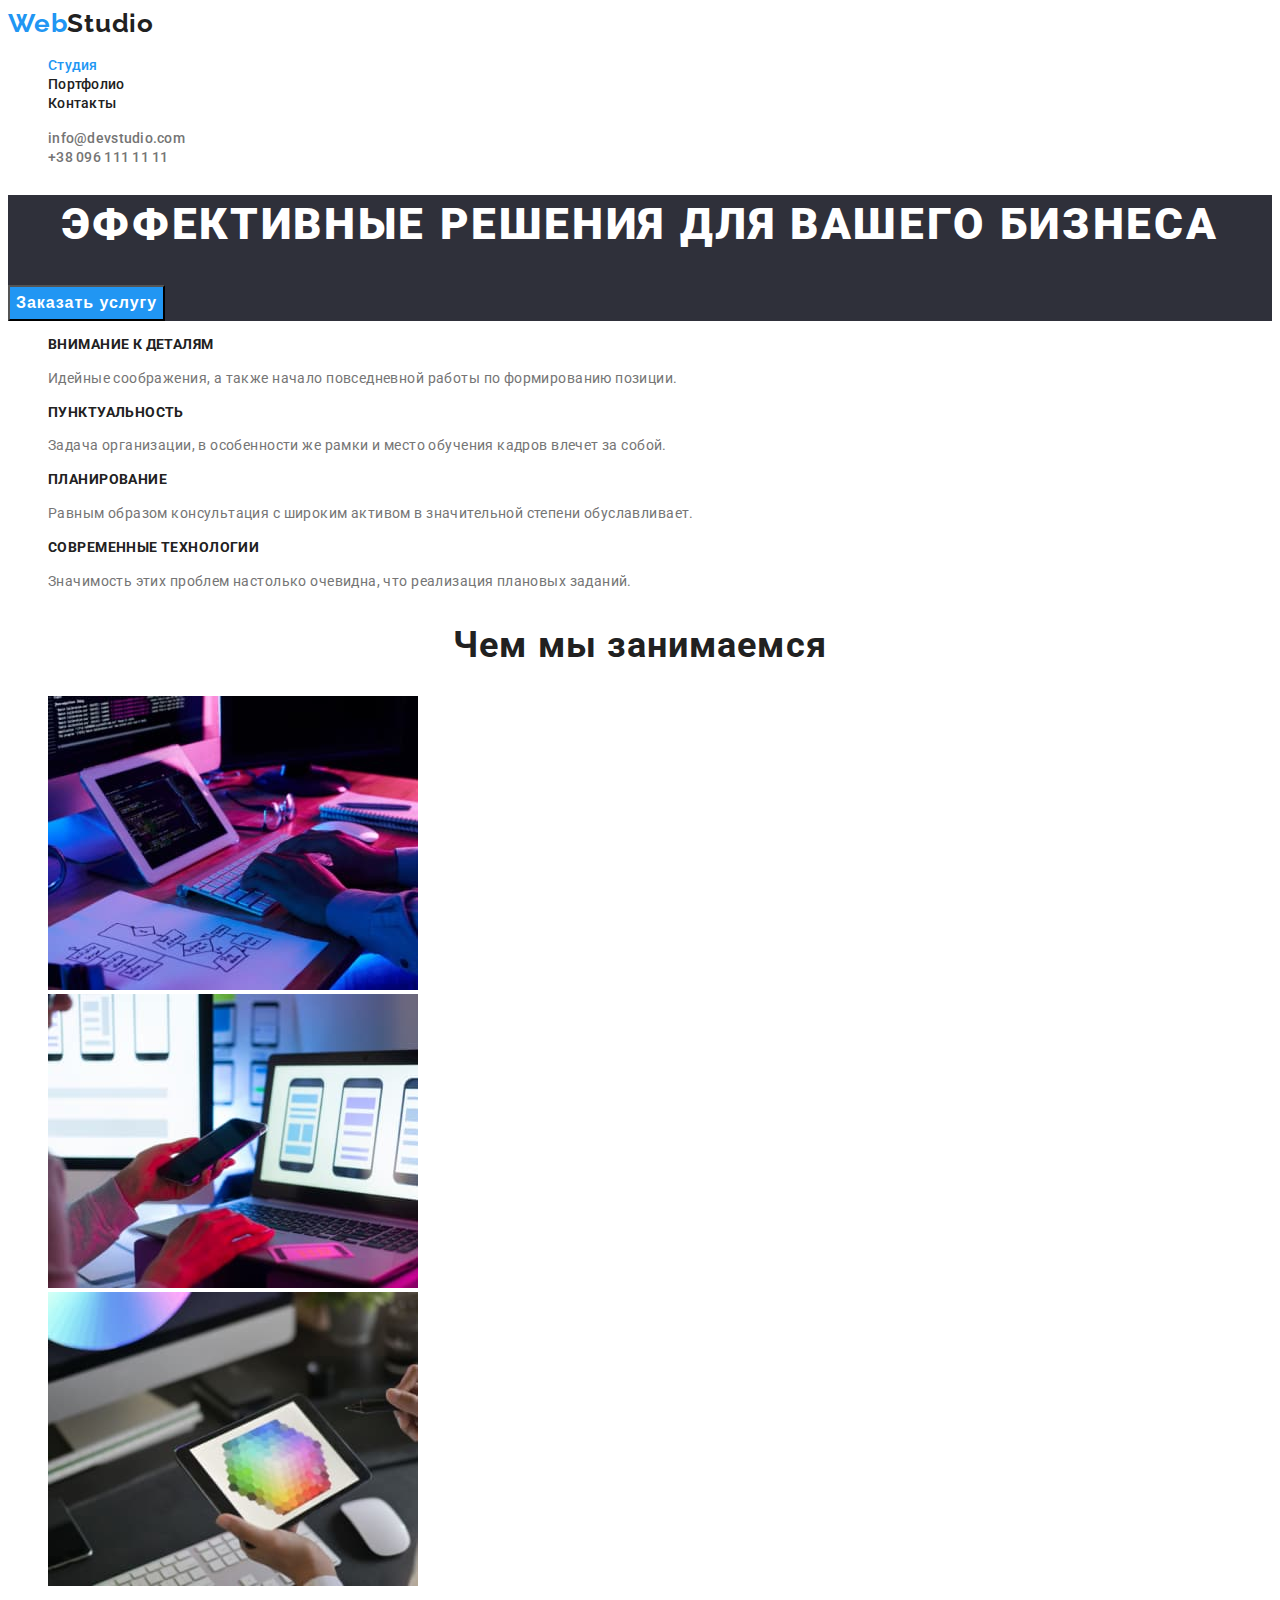
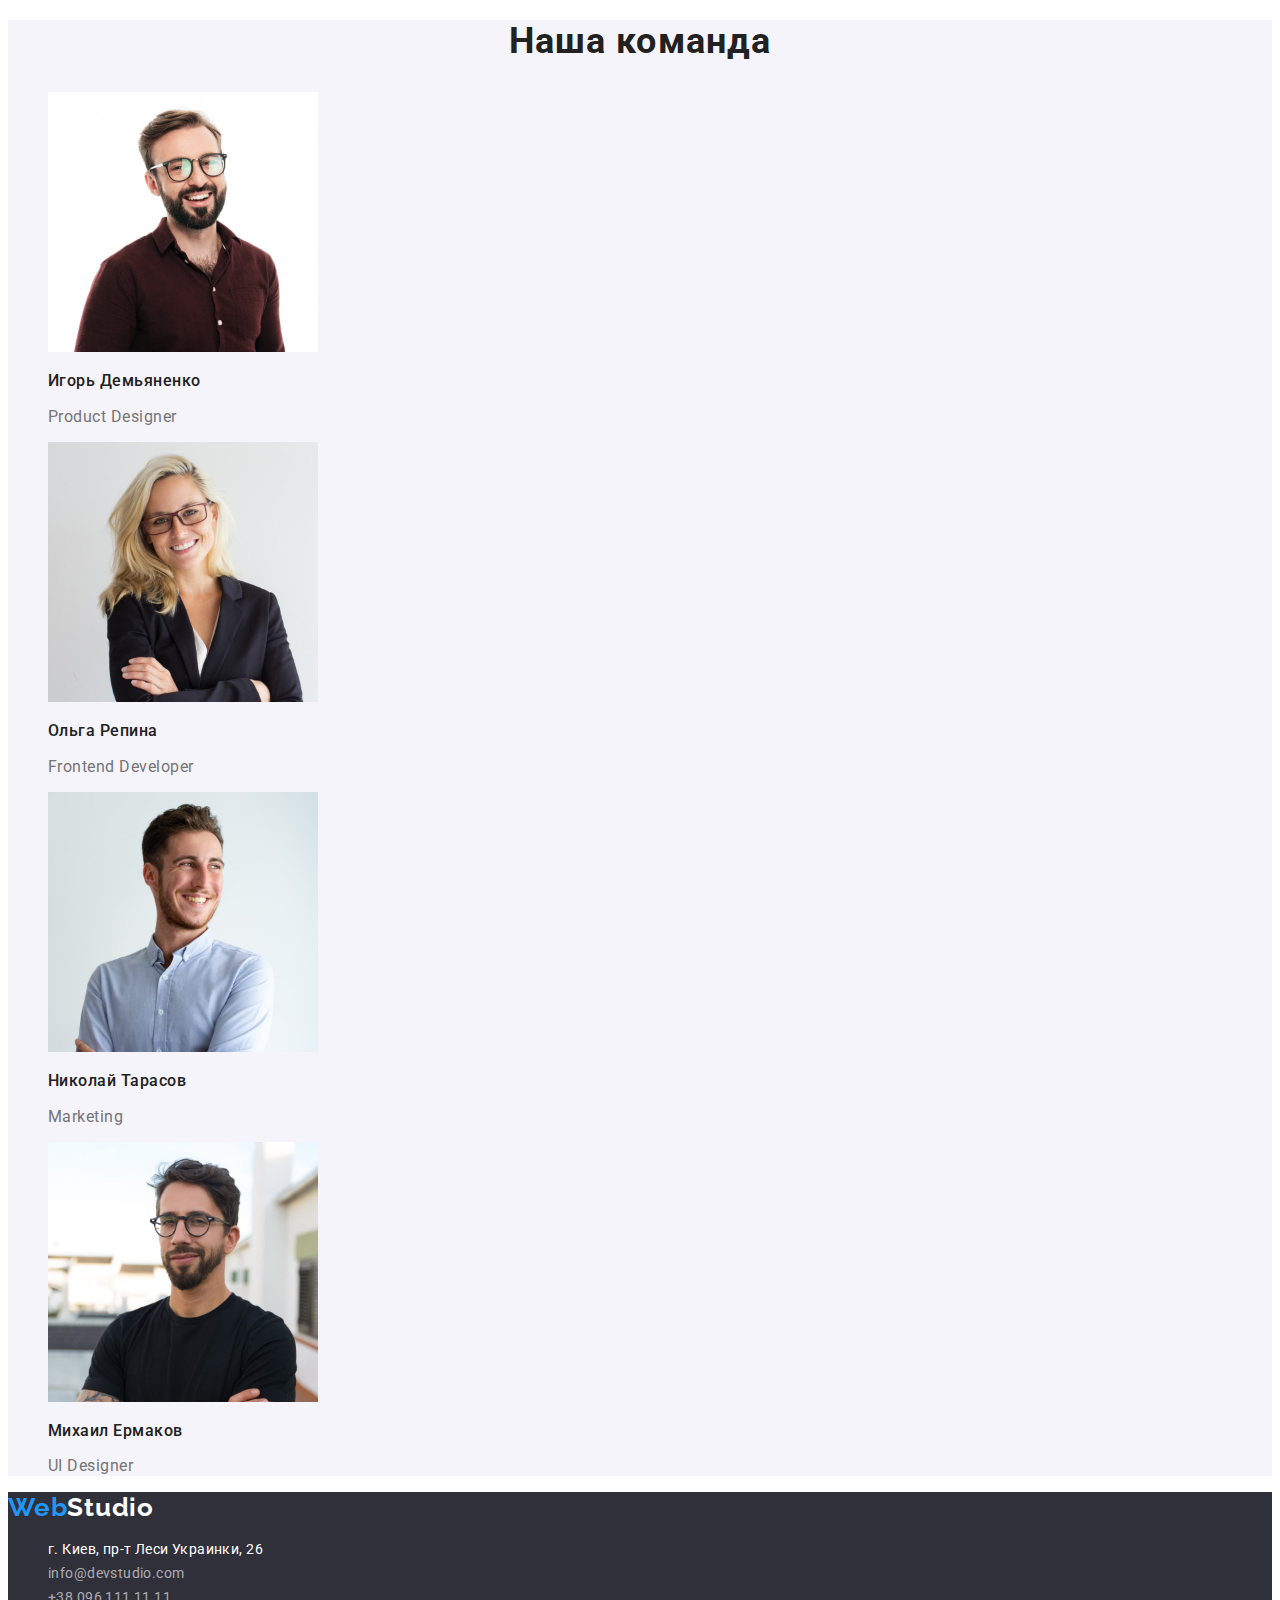
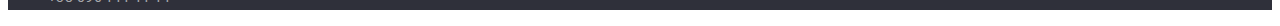
<file: index.html>
<!DOCTYPE html>
<html lang="ru">

<head>
    <meta charset="UTF-8">
    <meta http-equiv="X-UA-Compatible" content="IE=edge">
    <meta name="viewport" content="width=device-width, initial-scale=1.0">
    <title>WebStudio</title>
    <link rel="preconnect" href="https://fonts.googleapis.com">
    <link rel="preconnect" href="https://fonts.gstatic.com" crossorigin>
    <link href="https://fonts.googleapis.com/css2?family=Raleway:wght@700&family=Roboto:wght@400;500;700;900&display=swap"
        rel="stylesheet">
    <link rel="stylesheet" href="./css/styles.css">
</head>
<body>
    <!--header-->
    <header>
        <a href="./index.html" lang="en" class="logo">Web<span class="logo-accent-body">Studio</span></a>
        <nav>
            <ul class="site-nav list">
                <li><a href="" class="link-current">Студия</a></li>
                <li><a href="./portfolio.html" class="link">Портфолио</a></li>
                <li><a href="" class="link">Контакты</a></li>
            </ul>
        </nav>
        <ul class="contacts list">
            <li><a href="mailto:info@devstudio.com" class="link">info@devstudio.com</a></li>
            <li><a href="tel:+380961111111" class="link">+38 096 111 11 11</a></li>
        </ul>
    </header>
    <main>
        <!--section 1-->
        <section class="hero">
            <h1 class="hero-title">Эффективные решения для вашего бизнеса</h1>
            <button type="button" class="button-order">Заказать услугу</button>
        </section>
        <!--section 2-->
        <section class="section">
            <ul class="feature list">
                <li>
                    <h3 class="title">Внимание к деталям</h3>
                    <p class="text">Идейные соображения, а также начало повседневной работы по формированию позиции.</p>
                </li>
                <li>
                    <h3 class="title">Пунктуальность</h3>
                    <p class="text">Задача организации, в особенности же рамки и место обучения кадров влечет за собой.</p>
                </li>
                <li>
                    <h3 class="title">Планирование</h3>
                    <p class="text">Равным образом консультация с широким активом в значительной степени обуславливает.</p>
                </li>
                <li>
                    <h3 class="title">Современные технологии</h3>
                    <p class="text">Значимость этих проблем настолько очевидна, что реализация плановых заданий.</p>
                </li>
            </ul>
        </section>
            <!--section 3-->
            <section class="section">
                <h2 class="section-title">Чем мы занимаемся</h2>
                <ul class="section list">
                    <li><img src="./images/box1.jpg" alt="набирает текст" width="370" height="294"></li>
                    <li><img src="./images/box2.jpg" alt="держит телефон" width="370" height="294"></li>
                    <li><img src="./images/box3.jpg" alt="держит планшет" width="370" height="294"></li>
                </ul>
            </section>
            <!--section 4-->
        <section class="section-staff">
                <h2 class="section-title">Наша команда</h2>
            <ul class="staff list">
                <li>
                    <img src="./images/demyan.jpg" alt="игорь демьяненко" width="270" height="260">
                    <h3 class="title">Игорь Демьяненко</h3>
                    <p class="position" lang="en">Product Designer</p>
                </li>
                <li>
                    <img src="./images/repin.jpg" alt="ольга репина" width="270" height="260">
                    <h3 class="title">Ольга Репина</h3>
                    <p class="position" lang="en">Frontend Developer</p>
                </li>
                <li>
                    <img src="./images/taras.jpg" alt="николай тарасов" width="270" height="260">
                    <h3 class="title">Николай Тарасов</h3>
                    <p class="position" lang="en">Marketing</p>
                </li>
                <li>
                    <img src="./images/ermak.jpg" alt="михаил ермаков" width="270" height="260">
                    <h3 class="title">Михаил Ермаков</h3>
                    <p class="position" lang="en">UI Designer</p>
                </li>
            </ul>
        </section>
    </main>
    <!--footer-->
    <footer class="footer">
        <a href="./index.html" lang="en" class="logo">Web<span class="logo-accent-footer">Studio</span></a>
        <address>
            <ul class="contacts-list list">
                        <li><a class="link-alpha" href="https://goo.gl/maps/rASrwgMtE8FGgETj6" target="_blank" rel="noopener noreferrer"> г. Киев,
                        пр-т Леси Украинки, 26</a></li>
                        <li><a class="link" href="mailto:info@devstudio.com">info@devstudio.com</a></li>
                        <li><a class="link" href="tel:+380961111111">+38 096 111 11 11</a> </li>
            </ul>
        </address>
    </footer>
</body>
</html>
</file>
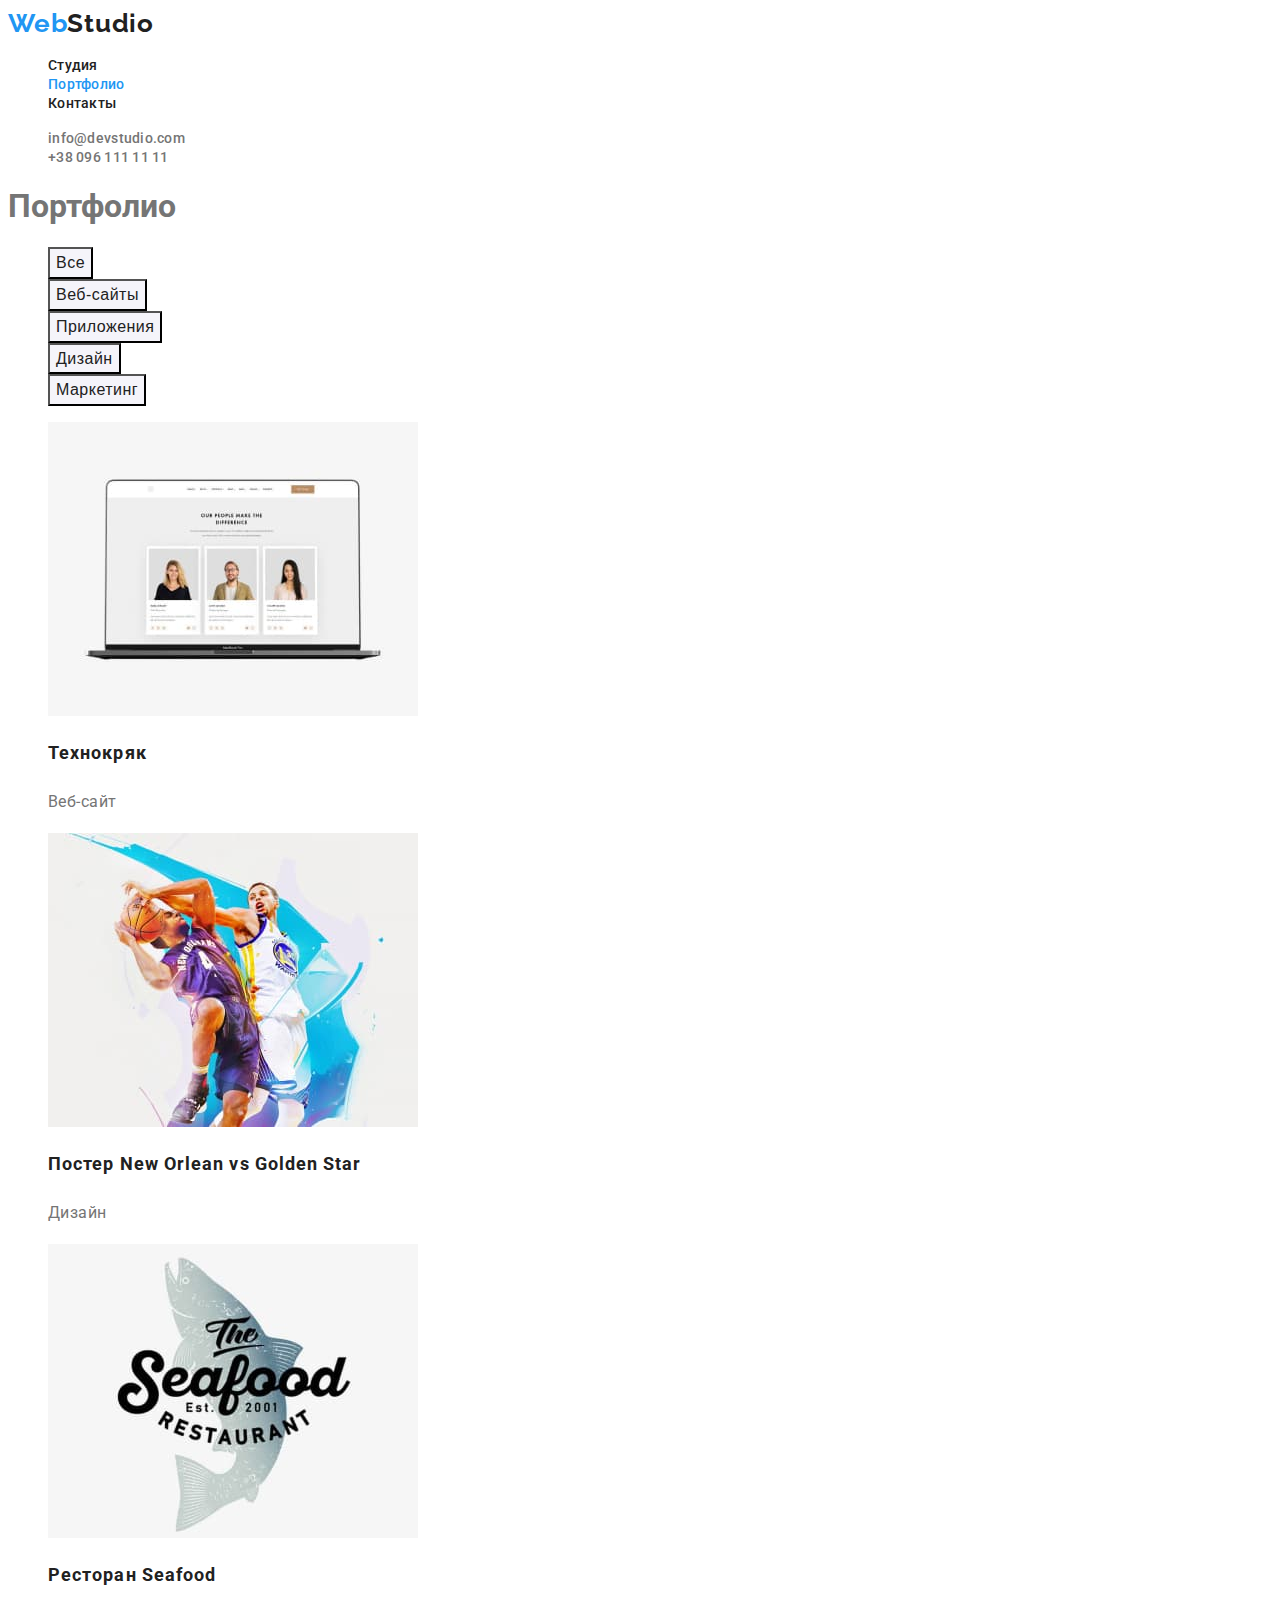
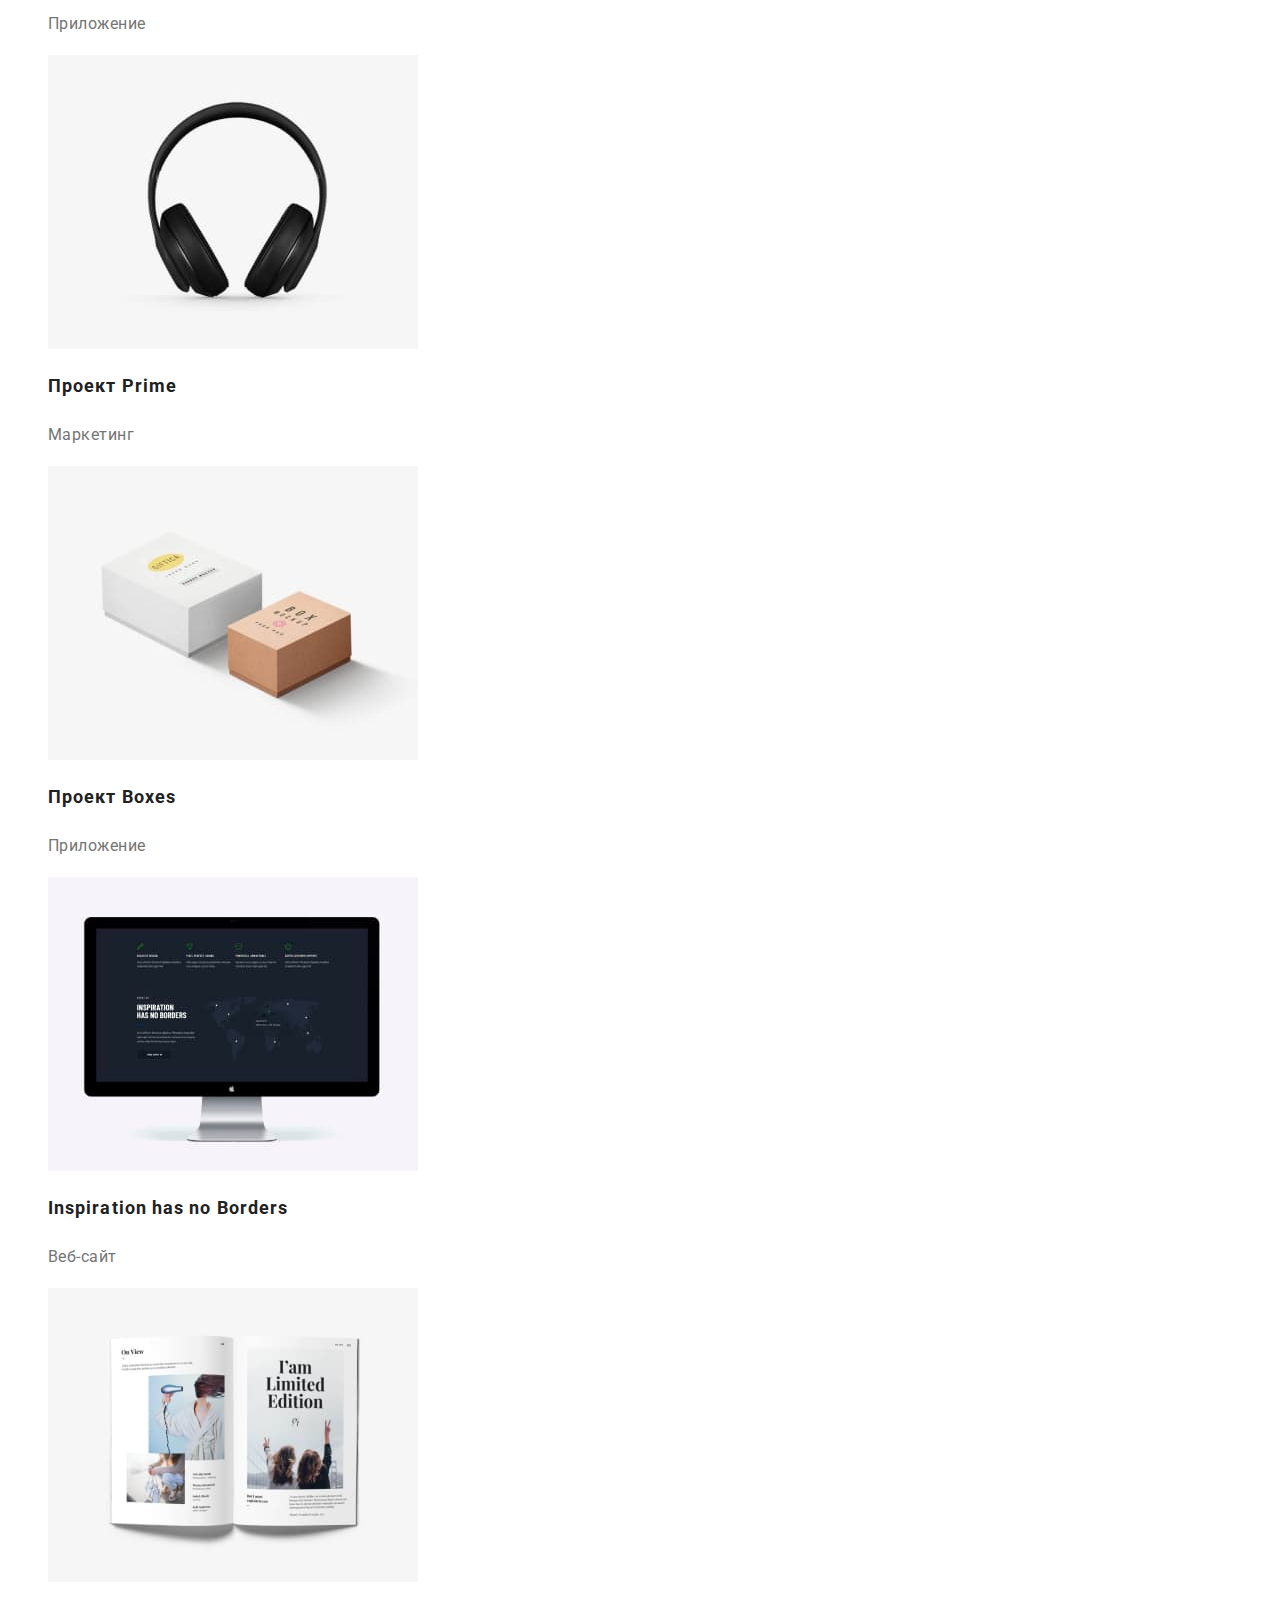
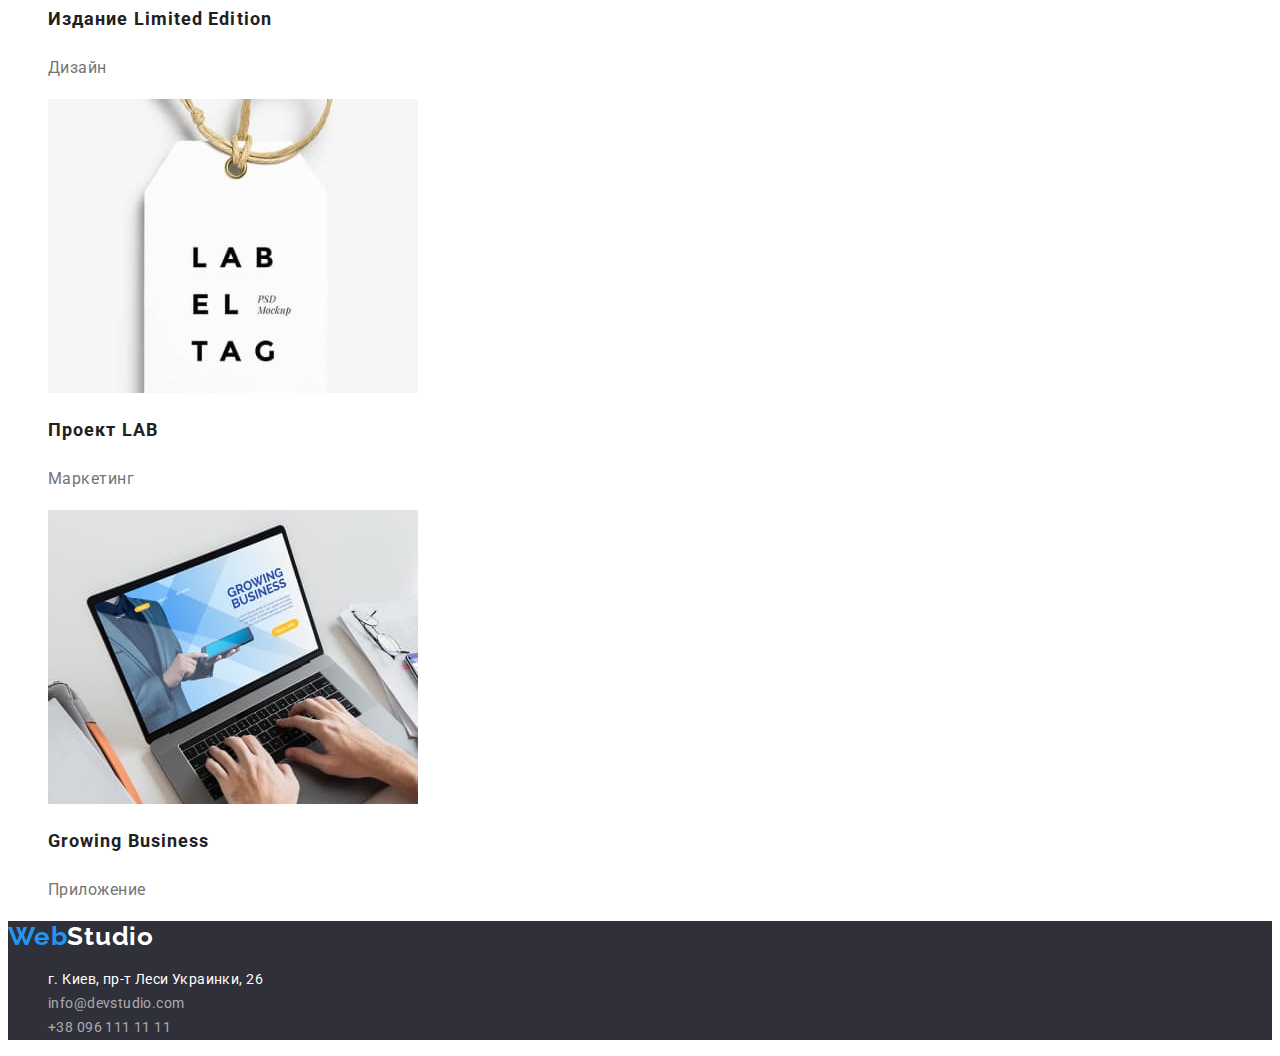
<file: portfolio.html>
<!DOCTYPE html>
<html lang="ru">

<head>
    <meta charset="UTF-8">
    <meta http-equiv="X-UA-Compatible" content="IE=edge">
    <meta name="viewport" content="width=device-width,      initial-scale=1.0">
    <title>Portfolio</title>
    <link rel="preconnect" href="https://fonts.googleapis.com">
    <link rel="preconnect" href="https://fonts.gstatic.com" crossorigin>
    <link href="https://fonts.googleapis.com/css2?family=Raleway:wght@700&family=Roboto:wght@400;500;700;900&display=swap"
        rel="stylesheet">
    <link rel="stylesheet" href="./css/styles.css">
</head>
<body>
        <!--header-->
    <header>
        <a href="./index.html" lang="en" class="logo">Web<span class="logo-accent-body">Studio</span></a>
        <nav>
            <ul class="site-nav list">
                <li><a href="./index.html" class="link">Студия</a></li>
                <li><a href="./portfolio.html" class="link-current">Портфолио</a></li>
                <li><a href="" class="link">Контакты</a></li>
            </ul>
        </nav>
        <ul class="contacts list">
            <li><a href="mailto:info@devstudio.com" class="link">info@devstudio.com</a></li>
            <li><a href="tel:+380961111111" class="link">+38 096 111 11 11</a></li>
        </ul>
    </header>
    <main>
        <section>
            <h1>Портфолио</h1> 
            <!-- h1 в последствии будет скрыт -->
            <ul class="button list">
                <li><button type="button" class="service">Все</button></li>
                <li><button type="button" class="service">Веб-сайты</button></li>
                <li><button type="button" class="service">Приложения</button></li>
                <li><button type="button" class="service">Дизайн</button></li>
                <li><button type="button" class="service">Маркетинг</button></li>
            </ul> 
            <ul class="about list">
              <li>
                    <a href="" class="link"><img src="./images/portfolio/proj1.jpg" alt="технокряк" width="370" height="294">
                    <h2 class="title">Технокряк</h2>
                    <p class="view">Веб-сайт</p></a>
              </li>  
              <li>
                    <a href="" class="link"><img src="./images/portfolio/proj2.jpg" alt="постер" width="370" height="294">
                    <h2 class="title">Постер <span lang="en">New Orlean vs Golden Star</span></h2>
                    <p class="view">Дизайн</p></a>
              </li>
              <li>
                    <a href="" class="link"><img src="./images/portfolio/proj3.jpg" alt="ресторан" width="370" height="294">
                    <h2 class="title">Ресторан <span lang="en">Seafood</span></h2>
                    <p class="view">Приложение</p></a>
                </li>
                <li>
                    <a href="" class="link"><img src="./images/portfolio/proj4.jpg" alt="наушники" width="370" height="294">
                    <h2 class="title">Проект <span lang="en">Prime</span></h2>
                    <p class="view">Маркетинг</p></a>
                </li>
                <li>
                    <a href="" class="link"><img src="./images/portfolio/proj5.jpg" alt="коробки" width="370" height="294">
                    <h2 class="title">Проект <span lang="en">Boxes</span></h2>
                    <p class="view">Приложение</p></a>
                </li>
                <li>
                    <a href="" class="link"><img src="./images/portfolio/proj6.jpg" alt="монитор" width="370" height="294">
                    <h2 class="title" lang="en">Inspiration has no Borders</h2>
                    <p class="view">Веб-сайт</p></a>
                </li>
                <li>
                    <a href="" class="link"><img src="./images/portfolio/proj7.jpg" alt="журнал" width="370" height="294">
                    <h2 class="title">Издание <span lang="en">Limited Edition</span></h2>
                    <p class="view">Дизайн</p></a>
                </li>
                <li>
                    <a href="" class="link"><img src="./images/portfolio/proj8.jpg" alt="кулон" width="370" height="294">
                    <h2 class="title">Проект <span lang="en">LAB</span></h2>
                    <p class="view">Маркетинг</p></a>
                </li>
                <li>
                    <a href="" class="link"><img src="./images/portfolio/proj9.jpg" alt="ноутбук" width="370" height="294">
                    <h2 class="title" lang="en">Growing Business</h2>
                    <p class="view">Приложение</p></a>
                </li>
            </ul>
        </section>
    </main>
        <!--footer-->
        <footer class="footer">
            <a href="./index.html" lang="en" class="logo">Web<span class="logo-accent-footer">Studio</span></a>
            <address>
                <ul class="contacts-list list">
                    <li><a class="link-alpha" href="https://goo.gl/maps/rASrwgMtE8FGgETj6" target="_blank"
                            rel="noopener noreferrer"> г. Киев,
                            пр-т Леси Украинки, 26</a></li>
                    <li><a class="link" href="mailto:info@devstudio.com">info@devstudio.com</a></li>
                    <li><a class="link" href="tel:+380961111111">+38 096 111 11 11</a> </li>
                </ul>
            </address>
        </footer>
</body>

</html>
</file>
<file: css/styles.css>
:root {
  --primary-text-color: #757575;
  --title-text-color: #212121;
  --accent-color: #2196f3;
  --primary-bg-color: #e5e5e5;
  --primary-white-color: #ffffff;
  --white-alpha-color: rgba(255, 255, 255, 0.6);
  --secondary-bg-color: #2f303a;
  --staff-bg-color: #f5f4fa;
  --second-accent-color: #188ce8;
}

body {
  color: var(--primary-text-color);
  font-family: Roboto, sans-serif;
}
.list {
  list-style: none;
}

/* Logo */
.logo {
  color: var(--accent-color);
  font-family: Raleway, cursive;
  font-weight: 700;
  font-size: 26px;
  line-height: 1.19;
  letter-spacing: 0.03em;
  text-decoration: none;
}
.logo-accent-body {
  color: var(--title-text-color);
}
.logo-accent-footer {
  color: var(--primary-white-color);
}

/* Site nav */
.site-nav .link {
  color: var(--title-text-color);
  font-weight: 500;
  font-size: 14px;
  line-height: 1.14;
  letter-spacing: 0.02em;
  text-decoration: none;
}
.site-nav .link:hover,
.site-nav .link:focus {
  color: var(--accent-color);
}
.site-nav .link-current {
  color: var(--accent-color);
  text-decoration: none;
  font-weight: 500;
  font-size: 14px;
  line-height: 1.14;
  letter-spacing: 0.02em;
}
.contacts .link {
  color: var(--primary-text-color);
  text-decoration: none;
  font-weight: 500;
  font-size: 14px;
  line-height: 1.14;
  letter-spacing: 0.02em;
}
.contacts .link:hover,
.contacts .link:focus {
  color: var(--accent-color);
}

/* Hero */
.hero-title {
  color: var(--primary-white-color);
  font-weight: 900;
  font-size: 44px;
  line-height: 1.36;
  text-align: center;
  letter-spacing: 0.06em;
  text-transform: uppercase;
}
.hero {
  background-color: var(--secondary-bg-color);
}

/* Section */
.section-title {
  color: var(--title-text-color);
  font-weight: 700;
  font-size: 36px;
  line-height: 1.17;
  text-align: center;
  letter-spacing: 0.03em;
}

/* Feature */
.feature .title {
  color: var(--title-text-color);
  font-weight: 700;
  font-size: 14px;
  line-height: 1.14;
  letter-spacing: 0.03em;
  text-transform: uppercase;
}

.feature .text {
  font-size: 14px;
  line-height: 1.71;
  letter-spacing: 0.03em;
}

/* Staff */
.staff .title {
  color: var(--title-text-color);
  font-weight: 500;
  font-size: 16px;
  line-height: 1.18;
  letter-spacing: 0.03em;
}

.staff .position {
  font-size: 16px;
  line-height: 1.19;
  letter-spacing: 0.03em;
}
.section-staff {
  background-color: var(--staff-bg-color);
}

/* Button */
.button-order {
  color: var(--primary-white-color);
  background-color: var(--accent-color);
  font-weight: 700;
  font-size: 16px;
  line-height: 1.87;
  letter-spacing: 0.06em;
}
.button-order:hover,
.button-order:focus {
  background-color: var(--second-accent-color);
}

/* Footer */
.footer {
  background-color: #2f303a;
}
.contacts-list .link {
  color: var(--white-alpha-color);
  font-style: normal;
  font-size: 14px;
  line-height: 1.71;
  letter-spacing: 0.03em;
  text-decoration: none;
}
.contacts-list .link-alpha {
  color: var(--primary-white-color);
  font-style: normal;
  font-size: 14px;
  line-height: 1.71;
  letter-spacing: 0.03em;
  text-decoration: none;
}

/* Portfolio */
.button .service {
  color: var(--title-text-color);
  background-color: #f5f4fa;
  font-weight: 500;
  font-size: 16px;
  line-height: 1.62;
  letter-spacing: 0.03em;
}

.button .service:hover {
  color: var(--primary-white-color);
  background-color: var(--accent-color);
}
.about .link {
  text-decoration: none;
}
.link .title {
  color: var(--title-text-color);
  font-weight: 700;
  font-size: 18px;
  line-height: 2;
  letter-spacing: 0.06em;
  text-decoration: none;
}
.link .view {
  font-size: 16px;
  line-height: 1.88;
  letter-spacing: 0.03em;
  text-decoration: none;
  color: var(--primary-text-color);
}
</file>
